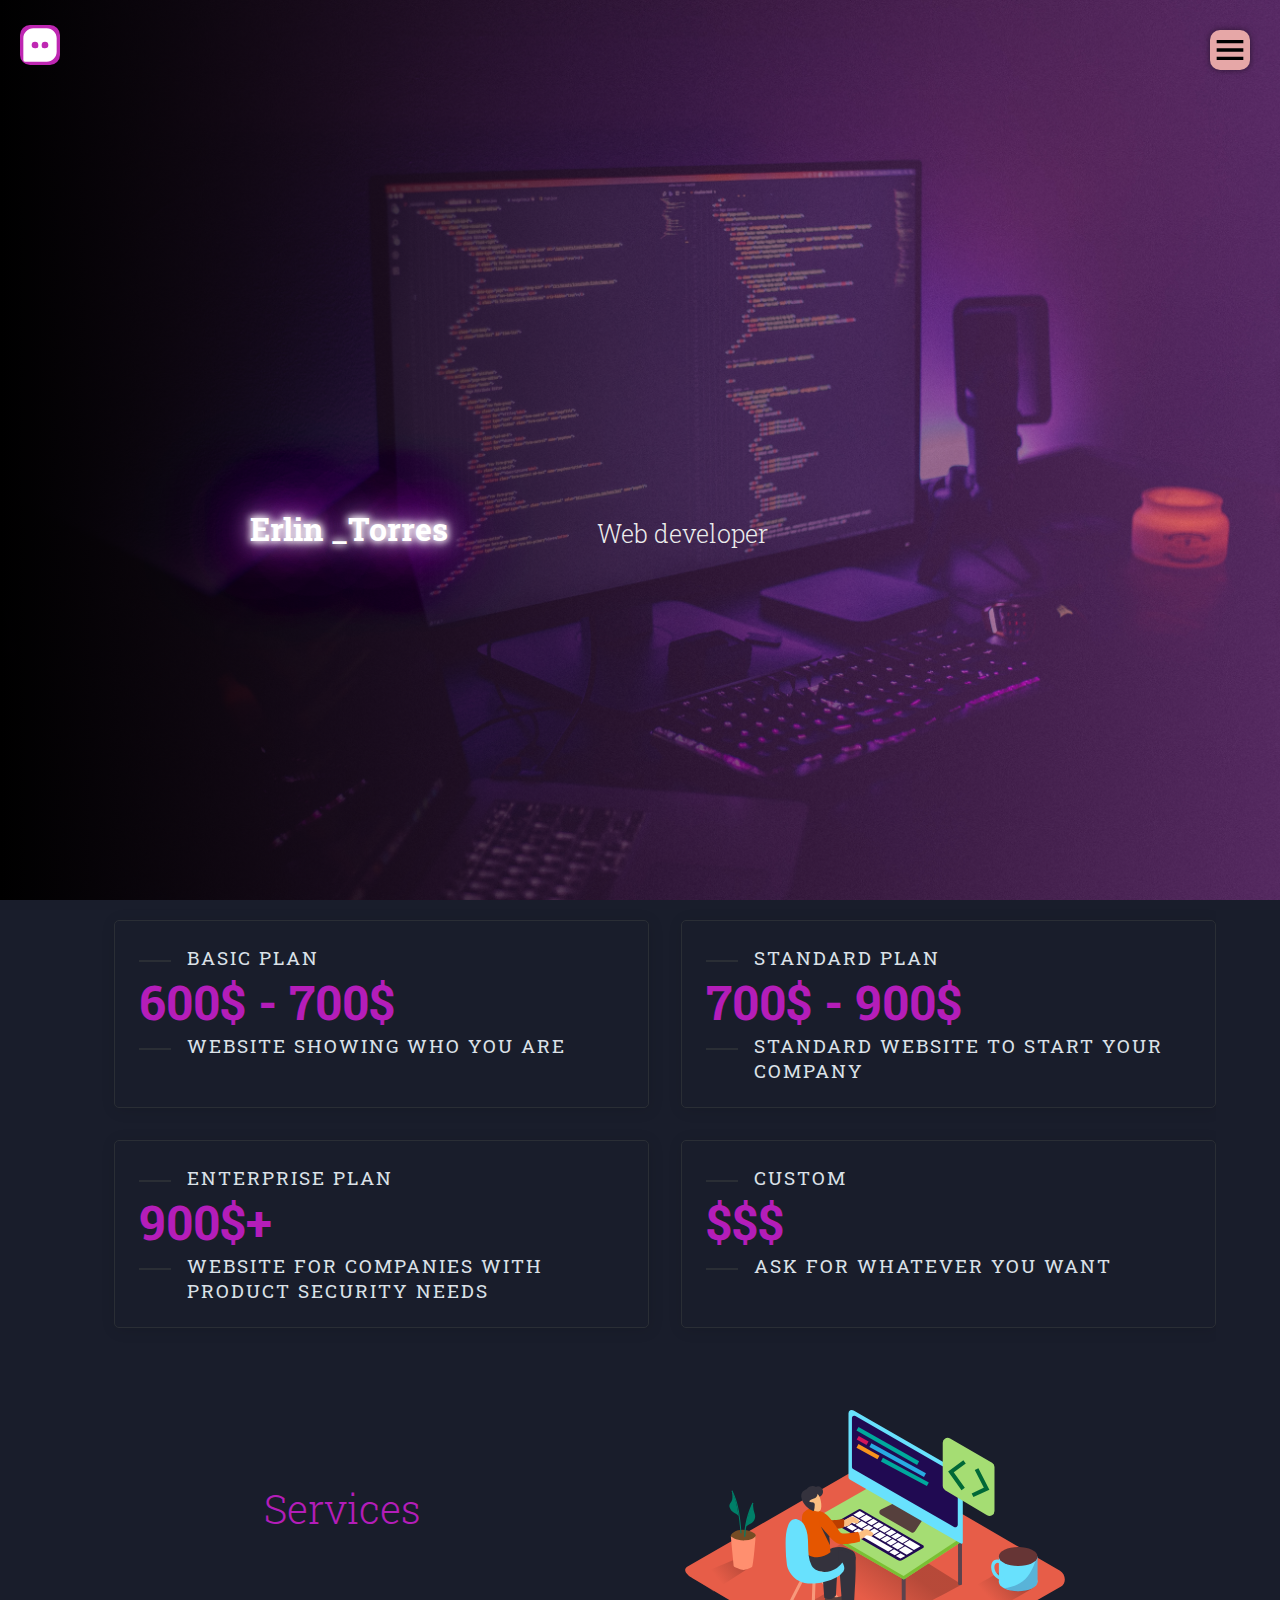
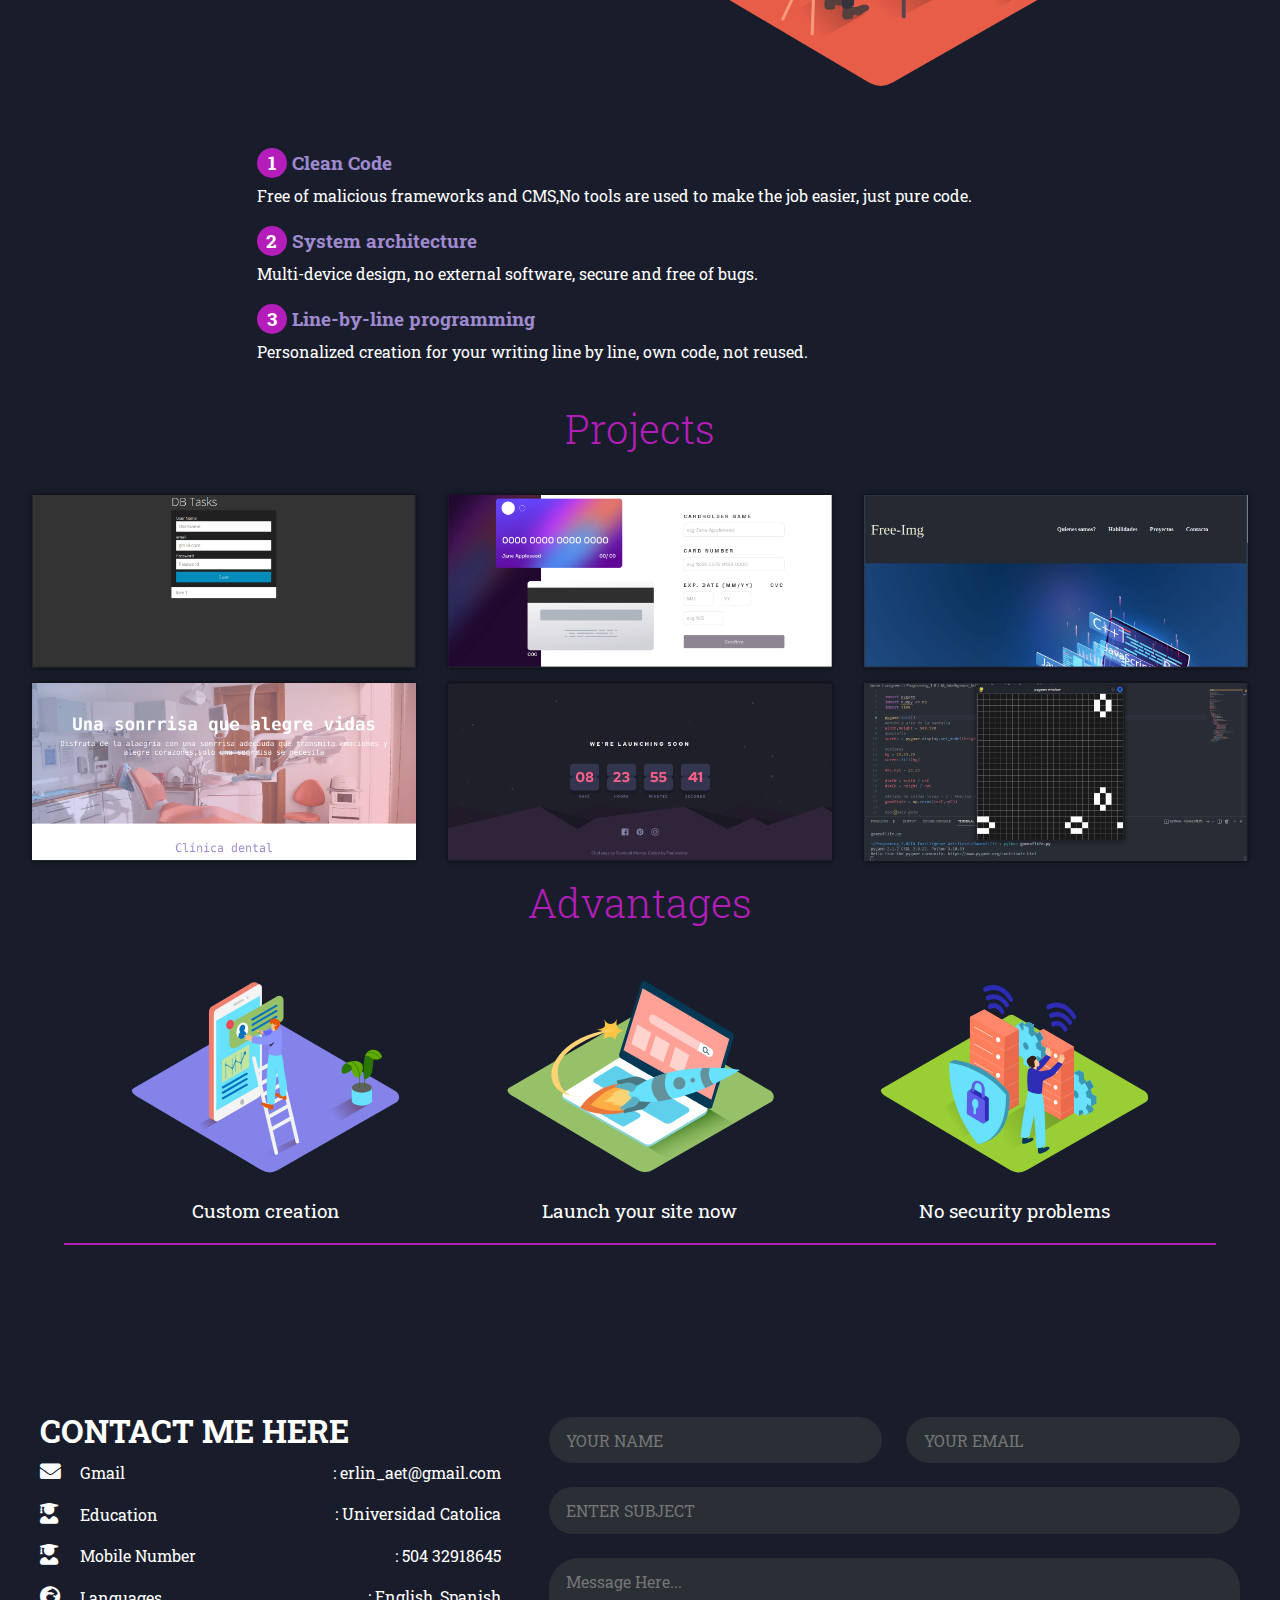
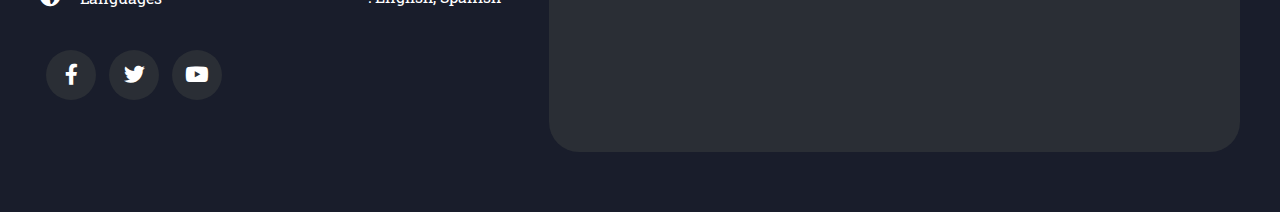
<file: index.html>
<!DOCTYPE html>
<html lang="en">
  <head>
    <title></title>
    <meta charset="UTF-8">
    <meta name="viewport" content="width=device-width, initial-scale=1">
    <link href="index.css" rel="stylesheet">
    <link href='https://unpkg.com/boxicons@2.1.2/css/boxicons.min.css' rel='stylesheet'>
    <link href="https://fonts.googleapis.com/css0?family=Roboto+Mono:    ital@1&display=swap" rel="stylesheet">
    <link rel="preconnect" href="https://fonts.googleapis.com">
    <link rel="preconnect" href="https://fonts.gstatic.com" crossorigin>
    <link rel="preconnect" href="https://fonts.googleapis.com">
    <link rel="preconnect" href="https://fonts.gstatic.com" crossorigin>
    <link href="https://fonts.googleapis.com/css2?family=Roboto+Slab&display=swap" rel="stylesheet"> 
    <link rel="stylesheet" href="https://cdnjs.cloudflare.com/ajax/libs/font-awesome/5.15.4/css/all.min.css" integrity="sha512-1ycn6IcaQQ40/MKBW2W4Rhis/DbILU74C1vSrLJxCq57o941Ym01SwNsOMqvEBFlcgUa6xLiPY/NS5R+E6ztJQ==" crossorigin="anonymous" referrerpolicy="no-referrer" />
  </head>
  <body>
    <header class="header" id="inicio">
      <img src="img2/es.svg" alt="" class="lenguageEN">
      <img src="img/1.2.svg" alt="" class="back">
      <nav class="menu-navegacion">
        <div class="controls">
          <div class="control active-btn">
            <a class="fas fa-home" href="#inicio"></a>
          </div>
          <div class="control">
              <a class="fas fa-user" href="#servicio"></a>
          </div>
          <div class="control">
              <a class="fas fa-briefcase" href="#servicio"></a>
          </div>
          <div class="control" >
              <a class="far fa-newspaper" href="#expertos"></a>
          </div>
          <div class="control">
              <a class="fas fa-envelope-open" href="#contactos"></a>
        </div>
      </nav>
      
    </div>
      <div class="contenedor head">
        <h1 class="titulo">Erlin _Torres</h1>
        <p class="copy">Web developer</p>
      </div>
    </header>
    <main>
      <section class="services contenedor" id="servicio">
        
        <div class="contenedor-servicio">
          
          <div class="about-container">
            <div class="right-about">
              <div class="about-item">
                  <div class="abt-text">
                      <p class="small-text"> Basic Plan</p>
                      <p class="large-text">600$ - 700$</p>
                      <p class="small-text">Website showing who you are</p>
                  </div>
              </div>
              <div class="about-item">
                  <div class="abt-text">
                    <p class="small-text">Standard plan</p>
                    <p class="large-text">700$ - 900$</p>
                    <p class="small-text">standard website to start your company</p>
                  </div>
              </div>
              <div class="about-item">
                  <div class="abt-text">
                    <p class="small-text"> Enterprise plan</p>
                      <p class="large-text">900$+</p>
                      <p class="small-text">website for companies with product security needs</p>
                  </div>
              </div>
              <div class="about-item">
                  <div class="abt-text">
                    <p class="small-text">Custom</p>
                    <p class="large-text">$$$</p>
                    <p class="small-text">ask for whatever you want</p>
                  </div>
              </div>
            </div>
          </div>
          <h2 class="subtitulo2">Services</h2>
          <div id="cuadrado"></div>
          <img class="gt" src="img2/Web Developer_Isometric.svg" alt="">
          <div class="checklist-servicio">
            <div class="service">
              <h3 class="n-service">
                <span class="number">1</span>Clean Code
              </h3>
              <p>Free of malicious frameworks and CMS,No tools are used to make the job easier, just pure code.</p>
            </div>
            <div class="service">
              <h3 class="n-service">
                <span class="number">2</span>System architecture
              </h3>
              <p>Multi-device design, no external software, secure and free of bugs.</p>
            </div><div class="service">
              <h3 class="n-service">
                <span class="number">3</span>Line-by-line programming
              </h3>
              <p>Personalized creation for your writing line by line, own code, not reused.</p>
            </div>
          </div>
        </div>
          
  </div>
      </section>
      <section class="gallery" id="portafolio">
        <div contenedor>
          <h2 class="subtitulo">Projects</h2>
          <div class="contenedor-galeria">
            <img src="img2/Screenshot_2022-09-01_12-40-09.png" alt="" class="img-galeria">
            <img src="img2/7.png" alt="" class="img-galeria">
            <img src="img2/3.png" alt="" class="img-galeria">
            <img src="img2/4.png" alt="" class="img-galeria">
            <img src="img2/5.png" alt="" class="img-galeria">
            <img src="img2/6.png" alt="" class="img-galeria">        
          </div>
        </div>
      </section>
      <section class="imagen-light">
        <img src="img/1.1.svg" alt="" class="close">
        <img src="img/4.jpg" alt="" class="agregar-imagen">
      </section>
      <section class="contenedor" id="expertos">
        <h2 class="subtitulo">Advantages</h2>
        <section class="experts">
          <div class="cont-expert">
            <img src="img2/Content creation_Isometric.svg" alt="">
            <h3 class="n-expert" >Custom creation</h3>
          </div>
          <div class="cont-expert">
            <img src="img2/Campaign launch_Isometric.svg" alt="">
            <h3 class="n-expert" >Launch your site now</h3>
          </div>
          <div class="cont-expert">
            <img src="img2/Online protection_Isometric.svg" alt="">
            <h3 class="n-expert" >No security problems</h3>
          </div>
        </section>
      </section>
    </main>
    <footer id="contactos">
      <div class="line"></div>
      <section class="container contact" id="contact">
        <div class="contact-container">
            
            <div class="contact-content-con">
                <div class="left-contact">
                    <h4>Contact me here</h4>
                    
                    <div class="contact-info">
                        <div class="contact-item">
                            <div class="icon">
                                <i class="fas fa-envelope"></i>
                                <span>Gmail</span>
                            </div>
                            <p>
                                <span>: erlin_aet@gmail.com</span>
                            </p>
                        </div>
                        <div class="contact-item">
                            <div class="icon">
                                <i class="fas fa-user-graduate"></i>
                                <span>Education</span>
                            </div>
                            <p>
                                <span>: Universidad Catolica</span>
                            </p>
                        </div>
                        <div class="contact-item">
                            <div class="icon">
                                <i class="fas fa-user-graduate"></i>
                                <span>Mobile Number</span>
                            </div>
                            <p>
                                <span>: 504 32918645</span>
                            </p>
                        </div>
                        <div class="contact-item">
                            <div class="icon">
                                <i class="fas fa-globe-africa"></i>
                                <span>Languages</span>
                            </div>
                            <p>
                                <span>: English, Spanish</span>
                            </p>
                        </div>
                    </div>
                    <div class="contact-icons">
                        <div class="contact-icon">
                            <a href="https://www.facebook.com/erlin.torres.391082/" target="_blank">
                                <i class="fab fa-facebook-f"></i>
                            </a>
                            <a href="https://www.instagram.com/ErlinlTorres/" target="_blank">
                                <i class="fab fa-twitter"></i>
                            </a>
                            <a href="https://twitter.com/?logout=1661908245860" target="_blank">
                                <i class="fab fa-youtube"></i>
                            </a>
                        </div>
                    </div>
                </div>
                <div class="right-contact">
                    <form action="" class="contact-form">
                        <div class="input-control i-c-2">
                            <input type="text" required placeholder="YOUR NAME">
                            <input type="email" required placeholder="YOUR EMAIL">
                        </div>
                        <div class="input-control">
                            <input type="text" required placeholder="ENTER SUBJECT">
                        </div>
                        <div class="input-control">
                            <textarea name="" id="" cols="15" rows="8" placeholder="Message Here..."></textarea>
                        </div>
                    </form>
                </div>
            </div>
        </div>
      </section>
    </footer>
    <script src="js/menu.js"></script>
    <script src="js/menu2.js"></script>
    <script src="js/lightbox.js"></script>
  </body>
</html>
</file>
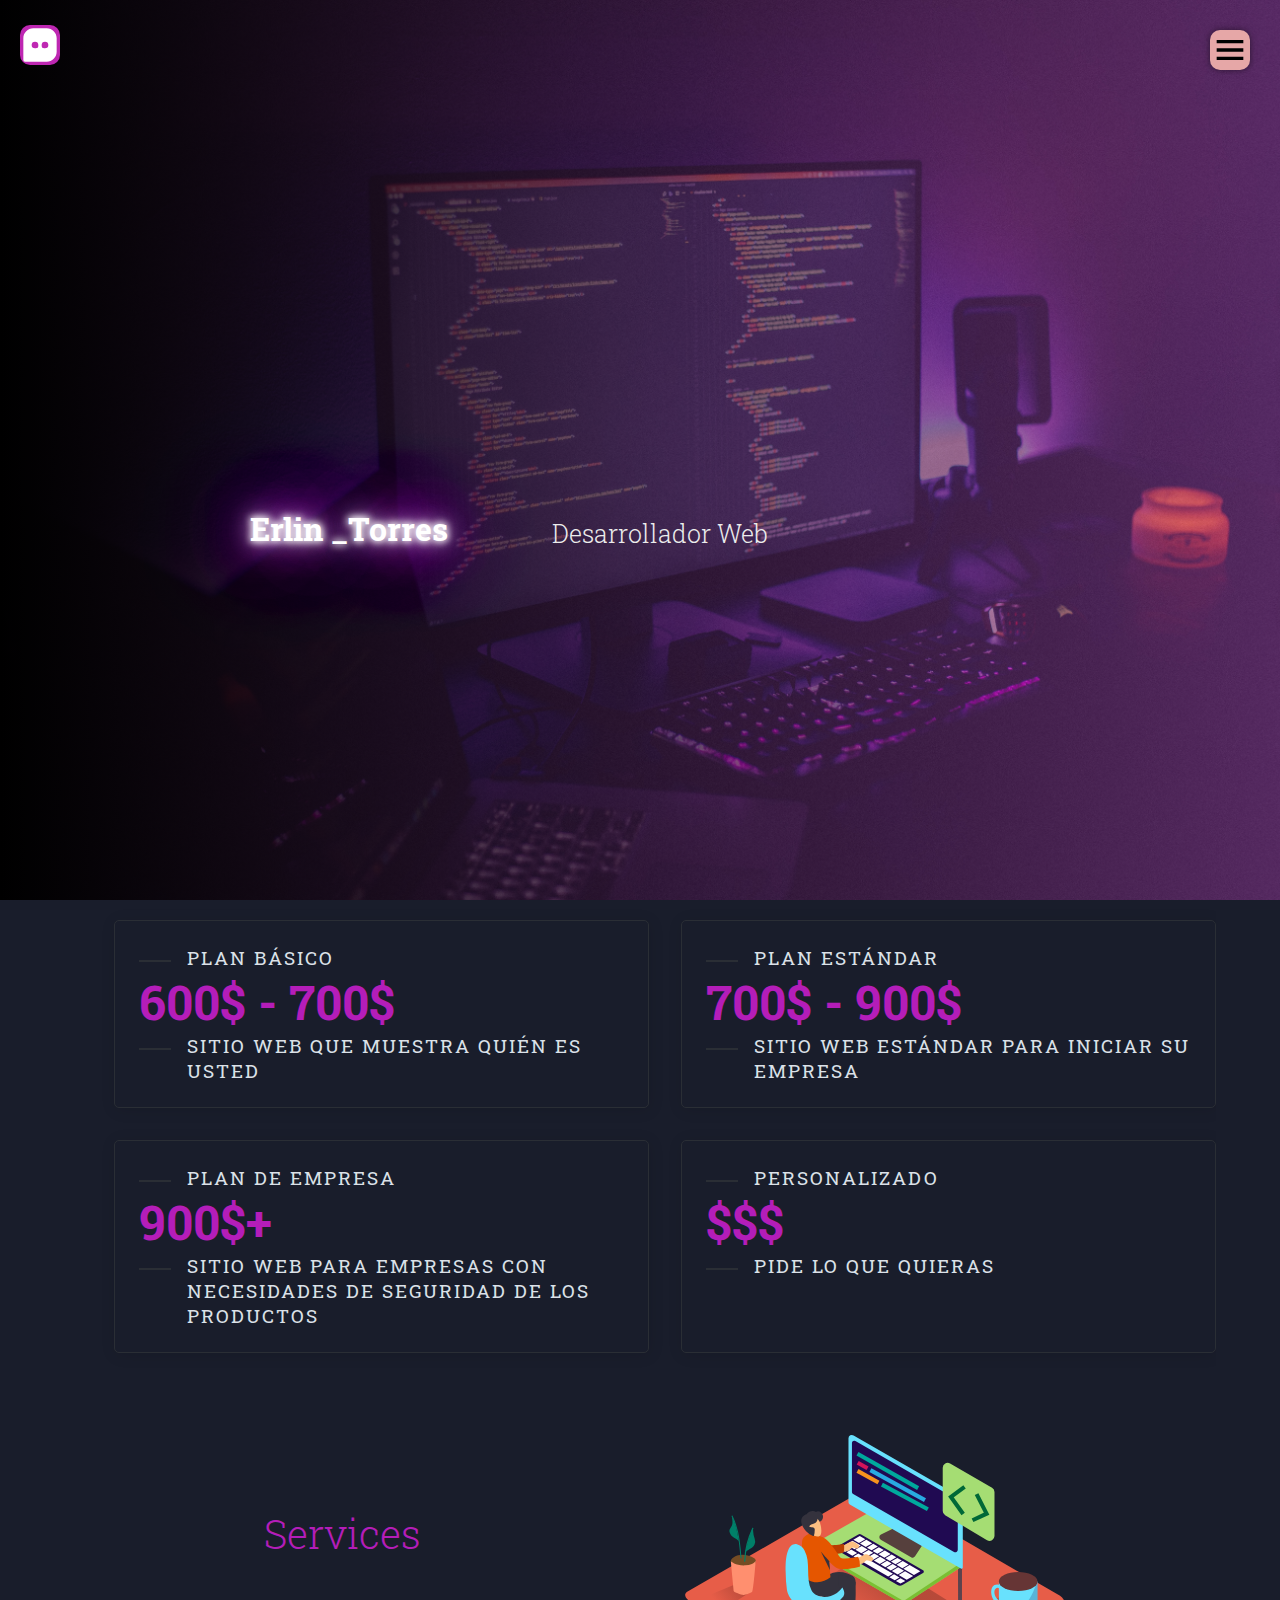
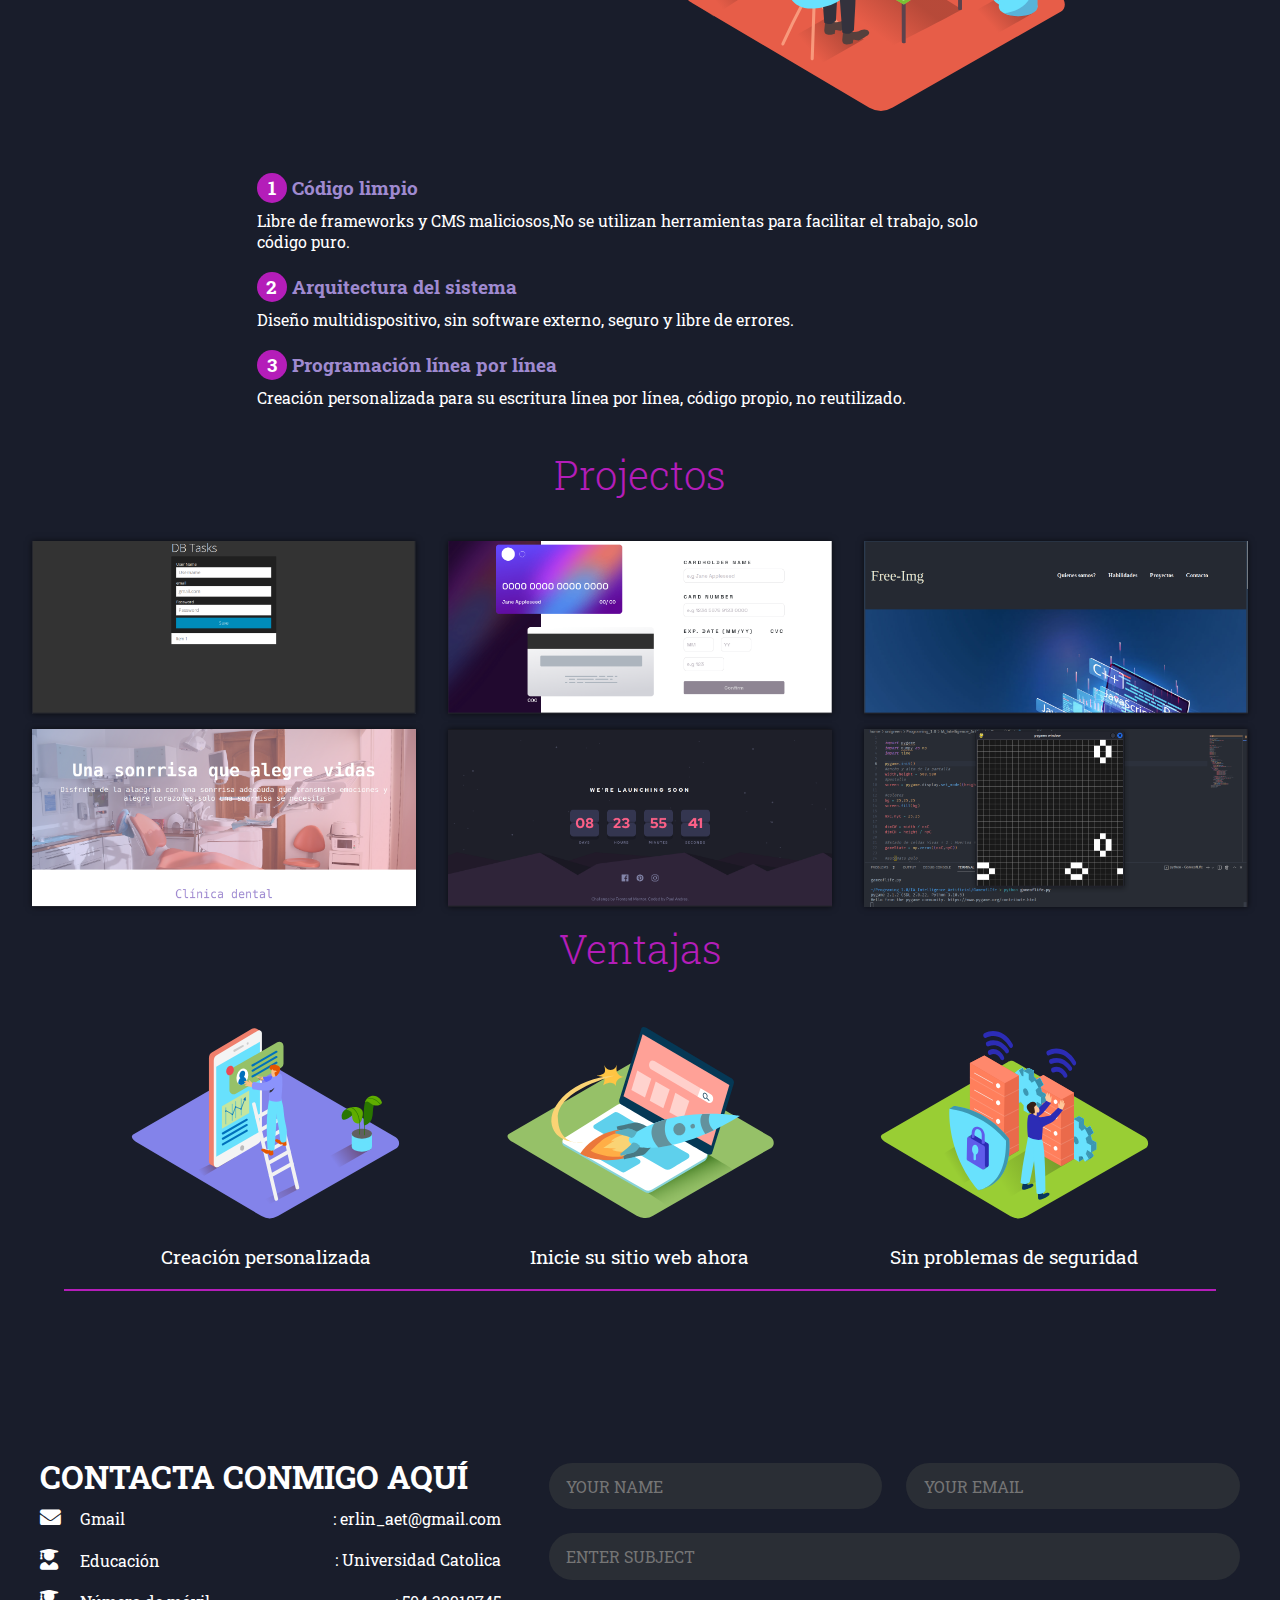
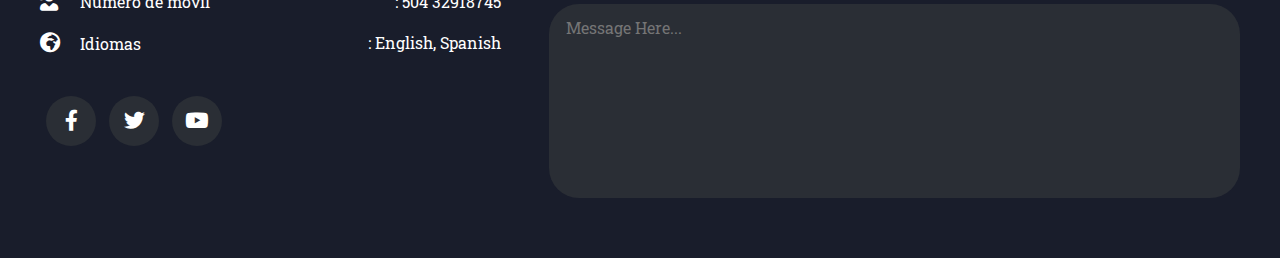
<file: indexES.html>
<!DOCTYPE html>
<html lang="es">
  <head>
    <title></title>
    <meta charset="UTF-8">
    <meta name="viewport" content="width=device-width, initial-scale=1">
    <link href="index.css" rel="stylesheet">
    <link href='https://unpkg.com/boxicons@2.1.2/css/boxicons.min.css' rel='stylesheet'>
    <link href="https://fonts.googleapis.com/css0?family=Roboto+Mono:    ital@1&display=swap" rel="stylesheet">
    <link rel="preconnect" href="https://fonts.googleapis.com">
    <link rel="preconnect" href="https://fonts.gstatic.com" crossorigin>
    <link rel="preconnect" href="https://fonts.googleapis.com">
    <link rel="preconnect" href="https://fonts.gstatic.com" crossorigin>
    <link href="https://fonts.googleapis.com/css2?family=Roboto+Slab&display=swap" rel="stylesheet"> 
    <link rel="stylesheet" href="https://cdnjs.cloudflare.com/ajax/libs/font-awesome/5.15.4/css/all.min.css" integrity="sha512-1ycn6IcaQQ40/MKBW2W4Rhis/DbILU74C1vSrLJxCq57o941Ym01SwNsOMqvEBFlcgUa6xLiPY/NS5R+E6ztJQ==" crossorigin="anonymous" referrerpolicy="no-referrer" />
  </head>
  <body>
    <header class="header" id="inicio">
      <img src="img2/es.svg" alt="" class="lenguageES">
      <img src="img/1.2.svg" alt="" class="back">
      <nav class="menu-navegacion">
        <div class="controls">
          <div class="control active-btn">
            <a class="fas fa-home" href="#inicio"></a>
          </div>
          <div class="control">
              <a class="fas fa-user" href="#servicio"></a>
          </div>
          <div class="control">
              <a class="fas fa-briefcase" href="#servicio"></a>
          </div>
          <div class="control" >
              <a class="far fa-newspaper" href="#expertos"></a>
          </div>
          <div class="control">
              <a class="fas fa-envelope-open" href="#contactos"></a>
        </div>
      </nav>
      
    </div>
      <div class="contenedor head">
        <h1 class="titulo">Erlin _Torres</h1>
        <p class="copy">Desarrollador Web</p>
      </div>
    </header>
    <main>
      <section class="services contenedor" id="servicio">
        
        <div class="contenedor-servicio">
          
          <div class="about-container">
            <div class="right-about">
              <div class="about-item">
                  <div class="abt-text">
                      <p class="small-text"> Plan básico</p>
                      <p class="large-text">600$ - 700$</p>
                      <p class="small-text">Sitio web que muestra quién es usted</p>
                  </div>
              </div>
              <div class="about-item">
                  <div class="abt-text">
                    <p class="small-text">Plan estándar</p>
                    <p class="large-text">700$ - 900$</p>
                    <p class="small-text">sitio web estándar para iniciar su empresa</p>
                  </div>
              </div>
              <div class="about-item">
                  <div class="abt-text">
                    <p class="small-text"> Plan de empresa</p>
                      <p class="large-text">900$+</p>
                      <p class="small-text">sitio web para empresas con necesidades de seguridad de los productos</p>
                  </div>
              </div>
              <div class="about-item">
                  <div class="abt-text">
                    <p class="small-text">Personalizado</p>
                    <p class="large-text">$$$</p>
                    <p class="small-text">Pide lo que quieras</p>
                  </div>
              </div>
            </div>
          </div>
          <h2 class="subtitulo2">Services</h2>
          <div id="cuadrado"></div>
          <img class="gt" src="img2/Web Developer_Isometric.svg" alt="">
          <div class="checklist-servicio">
            <div class="service">
              <h3 class="n-service">
                <span class="number">1</span>Código limpio
              </h3>
              <p> Libre de frameworks y CMS maliciosos,No se utilizan herramientas para facilitar el trabajo, solo código puro.</p>
            </div>
            <div class="service">
              <h3 class="n-service">
                <span class="number">2</span>Arquitectura del sistema
              </h3>
              <p>Diseño multidispositivo, sin software externo, seguro y libre de errores.</p>
            </div><div class="service">
              <h3 class="n-service">
                <span class="number">3</span>Programación línea por línea
              </h3>
              <p>Creación personalizada para su escritura línea por línea, código propio, no reutilizado.</p>
            </div>
          </div>
        </div>
          
  </div>
      </section>
      <section class="gallery" id="portafolio">
        <div contenedor>
          <h2 class="subtitulo">Projectos</h2>
          <div class="contenedor-galeria">
            <img src="img2/Screenshot_2022-09-01_12-40-09.png" alt="" class="img-galeria">
            <img src="img2/7.png" alt="" class="img-galeria">
            <img src="img2/3.png" alt="" class="img-galeria">
            <img src="img2/4.png" alt="" class="img-galeria">
            <img src="img2/5.png" alt="" class="img-galeria">
            <img src="img2/6.png" alt="" class="img-galeria">        
          </div>
        </div>
      </section>
      <section class="imagen-light">
        <img src="img/1.1.svg" alt="" class="close">
        <img src="img/4.jpg" alt="" class="agregar-imagen">
      </section>
      <section class="contenedor" id="expertos">
        <h2 class="subtitulo">Ventajas</h2>
        <section class="experts">
          <div class="cont-expert">
            <img src="img2/Content creation_Isometric.svg" alt="">
            <h3 class="n-expert" >Creación personalizada</h3>
          </div>
          <div class="cont-expert">
            <img src="img2/Campaign launch_Isometric.svg" alt="">
            <h3 class="n-expert" >Inicie su sitio web ahora</h3>
          </div>
          <div class="cont-expert">
            <img src="img2/Online protection_Isometric.svg" alt="">
            <h3 class="n-expert" >Sin problemas de seguridad</h3>
          </div>
        </section>
      </section>
    </main>
    <footer id="contactos">
      <div class="line"></div>
      <section class="container contact" id="contact">
        <div class="contact-container">
            
            <div class="contact-content-con">
                <div class="left-contact">
                    <h4>Contacta conmigo aquí</h4>
                    
                    <div class="contact-info">
                        <div class="contact-item">
                            <div class="icon">
                                <i class="fas fa-envelope"></i>
                                <span>Gmail</span>
                            </div>
                            <p>
                                <span>: erlin_aet@gmail.com</span>
                            </p>
                        </div>
                        <div class="contact-item">
                            <div class="icon">
                                <i class="fas fa-user-graduate"></i>
                                <span>Educación</span>
                            </div>
                            <p>
                                <span>: Universidad Catolica</span>
                            </p>
                        </div>
                        <div class="contact-item">
                            <div class="icon">
                                <i class="fas fa-user-graduate"></i>
                                <span>Número de móvil</span>
                            </div>
                            <p>
                                <span>: 504 32918745</span>
                            </p>
                        </div>
                        <div class="contact-item">
                            <div class="icon">
                                <i class="fas fa-globe-africa"></i>
                                <span>Idiomas</span>
                            </div>
                            <p>
                                <span>: English, Spanish</span>
                            </p>
                        </div>
                    </div>
                    <div class="contact-icons">
                        <div class="contact-icon">
                            <a href="https://www.facebook.com/erlin.torres.391082/" target="_blank">
                                <i class="fab fa-facebook-f"></i>
                            </a>
                            <a href="https://www.instagram.com/ErlinlTorres/" target="_blank">
                                <i class="fab fa-twitter"></i>
                            </a>
                            <a href="https://twitter.com/?logout=1661908245860" target="_blank">
                                <i class="fab fa-youtube"></i>
                            </a>
                        </div>
                    </div>
                </div>
                <div class="right-contact">
                    <form action="" class="contact-form">
                        <div class="input-control i-c-2">
                            <input type="text" required placeholder="YOUR NAME">
                            <input type="email" required placeholder="YOUR EMAIL">
                        </div>
                        <div class="input-control">
                            <input type="text" required placeholder="ENTER SUBJECT">
                        </div>
                        <div class="input-control">
                            <textarea name="" id="" cols="15" rows="8" placeholder="Message Here..."></textarea>
                        </div>
                    </form>
                </div>
            </div>
        </div>
      </section>
    </footer>
    <script src="js/menu2.js"></script>
    <script src="js/menu.js"></script>
    <script src="js/lightbox.js"></script>
  </body>
</html>
</file>
<file: index.css>
:root {
  --color-primary: #191d2b;
  --color-secondary: #b41db9;
  --color-white: #FFFFFF;
  --color-black: #000;
  --color-grey0: #f8f8f8;
  --color-grey-1: #dbe1e8;
  --color-grey-2: #b2becd;
  --color-grey-3: #6c7983;
  --color-grey-4: #454e56;
  --color-grey-5: #2a2e35;
  --color-grey-6: #12181b;
  --br-sm-2: 14px;
  --box-shadow-1: 0 3px 15px rgba(0, 0, 0, .3);
}

.light-mode {
  --color-primary: #FFFFFF;
  --color-secondary: #F56692;
  --color-white: #454e56;
  --color-black: #000;
  --color-grey0: #f8f8f8;
  --color-grey-1: #6c7983;
  --color-grey-2: #6c7983;
  --color-grey-3: #6c7983;
  --color-grey-4: #454e56;
  --color-grey-5: #f8f8f8;
  --color-grey-6: #12181b;
}

* {
  margin: 0;
  padding: 0;
  box-sizing: border-box;
}

main {
  background-color: var(--color-primary);
  color: #fff;
}

:root {
  scroll-behavior: smooth;
}

body {
  font-family: 'Roboto Slab', serif;
}

.contenedor {
  align-items: flex-end;
  width: 90%;
  max-width: 1200px;
  overflow: hidden;
  /*todo lo que se desvorde que se ocupte*/
  /*margin: auto; /*para que lo centre todo*/
  margin: auto;
}

header {
  height: 100vh;
  background-image: linear-gradient(to right, #000000 0%, rgba(230, 38, 214, 0.315) 100%), url(./img2//blake-connally-IKUYGCFmfw4-unsplash.jpg);
  /*background-image: linear-gradient(120deg, rgba(166, 192, 254, 0.5) 0%, rgba(246, 128, 132, 0.5) 100%),url(./img2/p.jpg);
  */
  background-repeat: no-repeat;
  background-size: cover;
  background-attachment: fixed;
  background-position: center;
}

*About .about-container {
  display: grid;
  grid-template-columns: repeat(2, 1fr);
  padding-top: 3.5rem;
  padding-bottom: 5rem;
}

.about-container .right-about {
  padding-left: 50px;
  display: grid;
  grid-template-columns: repeat(2, 1fr);
  grid-gap: 2rem;
  padding-top: 20px;
}

.about-container .right-about .about-item {
  border: 1px solid var(--color-grey-5);
  border-radius: 5px;
  transition: all 0.4s ease-in-out;
  box-shadow: 1px 2px 15px rgba(0, 0, 0, 0.1);
}

.about-container .right-about .about-item:hover {
  cursor: default;
  transform: translateY(-5px);
  border: 1px solid var(--color-secondary);
  box-shadow: 1px 4px 15px rgba(0, 0, 0, 0.32);
}

.about-container .right-about .about-item .abt-text {
  padding: 1.5rem;
  display: flex;
  flex-direction: column;
}

.about-container .right-about .about-item .abt-text .large-text {
  font-size: 3rem;
  font-weight: 700;
  color: var(--color-secondary);
}

.about-container .right-about .about-item .abt-text .small-text {
  padding-left: 3rem;
  position: relative;
  text-transform: uppercase;
  font-size: 1.2rem;
  color: var(--color-grey-1);
  letter-spacing: 2px;
}

.about-container .right-about .about-item .abt-text .small-text::before {
  content: "";
  position: absolute;
  left: 0;
  top: 15px;
  width: 2rem;
  height: 2px;
  background-color: var(--color-grey-5);
}

.about-container .left-about {
  padding-right: 5rem;
}

.about-container .left-about p {
  line-height: 2rem;
  padding: 1rem;
  color: var(--color-grey-1);
}

.about-container .left-about h4 {
  font-size: 2rem;
  text-transform: uppercase;
}

.controls {
  position: fixed;
  z-index: 10;
  top: 50%;
  left: 1%;
  display: flex;
  flex-direction: column;
  align-items: center;
  justify-content: center;
  transform: translateY(-50%);
}

.controls .control {
  padding: 1rem;
  cursor: pointer;
  background-color: var(--color-grey-4);
  width: 55px;
  height: 55px;
  border-radius: 50%;
  display: flex;
  justify-content: center;
  align-items: center;
  margin: 0.7rem 0;
  box-shadow: var(--box-shadow-1);
}

.controls .control i {
  font-size: 1.2rem;
  color: var(--color-grey-2);
  pointer-events: none;
}

.controls .active-btn {
  background-color: var(--color-secondary);

}

.controls .active-btn i {
  color: var(--color-white);
}

/*container*/
.container {
  padding: 2rem 2.5rem !important;
}

.contact-content-con {

  display: flex;
  padding-top: 3.5rem;
}

.contact-content-con .left-contact {
  flex: 2;
}

.contact-content-con .left-contact h4 {
  margin-top: 1rem;
  font-size: 2rem;
  text-transform: uppercase;
}

.contact-content-con .left-contact p {
  margin: 1rem 0;
  line-height: 2rem;
}

.contact-content-con .left-contact .contact-info .contact-item {
  display: flex;
  align-items: center;
  justify-content: space-between;
}

.contact-content-con .left-contact .contact-info .contact-item p {
  margin: 0.3rem 0 !important;
  padding: 0 !important;
}

.contact-content-con .left-contact .contact-info .contact-item .icon {
  text-decoration: none;
  display: grid;
  grid-template-columns: 40px 1fr;
}

.contact-content-con .left-contact .contact-info .contact-item .icon i {
  display: flex;
  align-items: center;
  font-size: 1.3rem;
}

a {
  display: inline-block;
  text-decoration: none;
  color: inherit;
  font-family: inherit;
}

.contact-content-con .left-contact .contact-icon {
  text-decoration: none;
  display: flex;
  margin-top: 2rem;
}

.contact-content-con .left-contact .contact-icon a {

  display: flex;
  align-items: center;
  color: var(--color-white);
  background-color: var(--color-grey-5);
  cursor: pointer;
  justify-content: center;
  width: 50px;
  height: 50px;
  border-radius: 50%;
  margin: 0 0.4rem;
  transition: all 0.4s ease-in-out;
}

.contact-content-con .left-contact .contact-icon a:hover {
  background-color: var(--color-secondary);
}

.contact-content-con .left-contact .contact-icon a:hover i {
  color: var(--color-primary);
}

.contact-content-con .left-contact .contact-icon a i {
  display: flex;
  align-items: center;
  justify-content: center;
  font-size: 1.3rem;
}

.contact-content-con .right-contact {
  flex: 3;
  margin-left: 3rem;
}

.contact-content-con .right-contact .input-control {
  margin: 1.5rem 0;
}

.contact-content-con .right-contact .input-control input,
.contact-content-con .right-contact .input-control textarea {
  border-radius: 30px;
  font-weight: inherit;
  font-size: inherit;
  font-family: inherit;
  padding: 0.8rem 1.1rem;
  outline: none;
  border: none;
  background-color: var(--color-grey-5);
  width: 100%;
  color: var(--color-white);
  resize: none;
}

.contact-content-con .right-contact .i-c-2 {
  display: flex;
}

.contact-content-con .right-contact .i-c-2 :last-child {
  margin-left: 1.5rem;
}

.contact-content-con .right-contact .submit-btn {
  display: flex;
  justify-content: flex-start;
}

.head {
  text-align: center;
  padding: 0;
  height: 100%;

  justify-content: left;
  align-items: flex-start;
  flex-direction: column;
  /*-webkit-text-stroke: 2px rgb(0, 0, 0);
  */
  color: rgb(236, 236, 236);
}

.back {
  /*z-index: 10;*/
  position: fixed;
  top: 30px;
  right: 30px;
  background: rgb(230, 167, 167);
  width: 40px;
  height: 40px;
  cursor: pointer;
  border-radius: 10px;
  box-shadow: 0 0 6px rgba(0, 0, 0, 0.5);
}

.menu-navegacion {
  position: fixed;
  top: 0;
  right: 0;
  width: 5.8vw;
  height: 100%;
  /*background-image: linear-gradient(120deg, #17acc0 0%, #95be48 100%);
  */
  display: flex;
  flex-direction: column;
  justify-content: space-evenly;
  align-items: center;

  transition: transform .3s ease-in-out;
  transform: translate(110%);
}

.spread {
  transform: translate(0);
}

.menu-navegacion a {
  font-size: 20px;
  color: rgb(0, 0, 0);
  text-decoration: none;

}

.titulo {
  position: absolute;
  bottom: 350px;
  right: 65%;
  color: #fff;
  text-shadow:
    0 0 7px #fff,
    0 0 10px #fff,
    0 0 21px #fff,
    0 0 42px rgb(183, 0, 255),
    0 0 82px rgb(255, 0, 234),
    0 0 92px rgb(234, 0, 255),
    0 0 102px rgb(255, 0, 234),
    0 0 151px #0fa;
}

.copy {
  position: absolute;
  bottom: 350px;
  right: 40%;
  font-weight: 300;
  font-size: 25px;
}

/*servicio*/
.subtitulo {
  text-align: center;
  font-weight: 300;
  color: var(--color-secondary);
  margin-bottom: 40px;
  font-size: 40px;
}

.contenedor-servicio {
  /*background-image: linear-gradient(to right, #434343 0%, black 100%);
  */
  display: flex;
  justify-content: space-evenly;
  align-items: center;
  flex-wrap: wrap;
  /*si no caben en la misma linea lo pasa abajo*/
}



.checklist-servicio {
  width: 70%;
  padding: 20px;
}

.service {
  margin-bottom: 20px;
}

.n-service {
  margin-bottom: 7px;
  color: #9f8ad0;
}

.number {
  display: inline-block;
  background-color: var(--color-secondary);
  width: 30px;
  height: 30px;
  color: white;
  text-align: center;
  border-radius: 50%;
  font-weight: 700;
  line-height: 30px;
  margin-right: 5px;
}

/*.gallery{
  background-image: linear-gradient(to right, #434343 0%, black 100%);
}*/
.contenedor-galeria {
  display: flex;
  justify-content: space-evenly;
  flex-wrap: wrap;
}

.img-galeria {
  object-fit: cover;
  width: 30%;
  margin-bottom: 15px;
  box-shadow: 0 0 6px rgba(0, 0, 0, 0.6);
  cursor: pointer;
}

.imagen-light {
  position: fixed;
  background: rgb(0, 0, 0, .5);
  width: 100%;
  height: 100%;
  top: 0;
  left: 0;
  display: flex;
  justify-content: center;
  align-items: center;
  transition: transform .2s ease-in-out;
  transform: translate(100%);
}

.show {
  transform: translate(0);
}

.agregar-imagen {
  object-fit: cover;
  width: 60%;
  border-radius: 10px;
  transform: scale(0);
  transition: transform .3s 2.s;
}

.showImage {
  transform: scale(1);
}

.close {
  position: absolute;
  top: 15px;
  right: 15px;
  width: 40px;
  cursor: pointer;
}

.experts {
  display: flex;
  justify-content: space-evenly;
  align-items: center;
  flex-wrap: wrap;
}

.cont-expert {
  width: 30%;
  text-align: center;
  margin-bottom: 20px;
}

.cont-expert img {
  width: 80%;
  display: block;
  margin: 0 auto;
}

.n-expert {
  display: inline-block;
  margin-top: 20px;
  width: 100%;
  font-weight: 400;
}

footer {
  background-color: var(--color-primary);
  color: var(--color-white);

  padding-bottom: 0.1px;
  /*colapsabackground-image: linear-gradient(to right, #434343 0%, black 100%);do de margenes*/
}

.footer-content {
  color: #fff;
  text-shadow:
    0 0 7px #fff,
    0 0 10px #fff,
    0 0 21px #fff,
    0 0 42px rgb(183, 0, 255),
    0 0 82px rgb(255, 0, 234);
  display: flex;
  justify-content: space-between;
  align-items: center;
  flex-wrap: wrap;
  padding-top: 60px;
  padding-bottom: 40px;
}

.contact-us {
  text-align: center;
  width: 50%;
  color: white;
}

.brand {
  font-weight: 500;
  font-size: 40px;
}

.brand+p {
  font-weight: 500;
}

.social-media {

  width: 50%;
  display: flex;
  justify-content: flex-end;
}

.social-media-icon {
  display: inline-block;
  margin-left: 20px;
  width: 60px;
  height: 60px;
  border: 1px solid #fff;
  border-radius: 50%;
  text-align: center;
  color: #fff;
}

.social-media-icon:hover {
  background-color: var(--color-secondary);

}

.social-media-icon i {
  font-size: 30px;
  line-height: 60px;
}

.line {
  width: 90%;
  max-width: 1200px;
  margin: 0 auto;
  height: 2px;
  background: var(--color-secondary);
  margin-bottom: 60px;
}

@media screen and (max-width:800px) {
  .menu-navegacion {
    width: 11.5vw;
  }

  .titulo {
    font-size: 40px;
    position: relative;
    left: 10px;
    top: 350px;
  }

  .copy {
    position: relative;
    left: 0px;
    top: 350px;
  }

  .contenedor-servicio img {
    cursor: pointer;
    position: relative;
    left: 10px;
    top: 10px;
    width: 410px;
    height: 400px;
  }

  .checklist-servicio {
    width: 80%;
  }

  .service {
    margin-bottom: 30px;
  }

  .agregar-imagen {
    width: 80%;
  }

  .img-galeria {
    width: 45%;
  }

  .cont-expert {
    width: 80%;
  }

  .footer-content {
    justify-content: center;
  }

  .social-media {
    width: 80%;
    justify-content: space-evenly;
  }

  .social-media i {
    margin-left: 0;
  }

  .social-media-icon {
    margin-left: 0;
  }

  .contact-us {
    text-align: center;
    width: 80%;
    margin-bottom: 40px;
  }

  .contact-content-con {
    display: block;
    padding-top: 3.5rem;
  }

  /*animacion*/
}

@media screen and (max-width:500px) {
  .menu-navegacion {
    width: 65vw;
  }

  .contact-content-con {
    display: block;
    padding-top: 3.5rem;
  }

  .contenedor-servicio img {
    cursor: pointer;
    position: relative;
    left: 10px;
    top: 10px;
    width: 410px;
    height: 400px;
  }

  .about-container .right-about {
    display: block;

  }

  .back {
    top: 20px;
    right: 20px;
  }

  .titulo {
    font-size: 30px;
    position: relative;
    left: 10px;
    top: 300px;
  }

  .subtitulo {
    font-size: 30px;

  }

  .copy {
    position: relative;
    left: 10px;
    top: 350px;
  }

  .subtitulo2 {
    font-size: 30px;
    position: sticky;
    right: 180px;
  }

  .agregar-imagen {
    width: 95%;
  }

  .img-galeria {
    width: 95%;
  }

  .social-media {
    width: 100%;
  }

  .cont-us {
    width: 90%;
  }
}

.gt {
  cursor: pointer;
  position: relative;
  left: 10px;
  top: 10px;
  width: 410px;
  height: 400px;
}

.gt2 {
  cursor: pointer;
  position: relative;
  left: 10px;
  top: 10px;
  width: 400px;
  height: 400px;
  animation: x;
  animation-duration: 4s;
  animation-iteration-count: infinite;
}

@keyframes x {
  0% {
    width: 400px;
    height: 400px;
  }

  50% {
    width: 210px;
    height: 210px;
  }

  100% {
    width: 400px;
    height: 400px;
  }
}

.subtitulo2 {
  text-align: justify;
  position: relative;
  left: 54px;
  font-weight: 300;
  color: var(--color-secondary);
  margin-bottom: 40px;
  font-size: 40px;
}


/********************************/
.lenguageEN{
  position: relative;
  top: 25px;
  left: 20px;
  background: rgb(190, 39, 178);
  width: 40px;
  height: 40px;
  cursor: pointer;
  border-radius: 10px;
  
}
.lenguageES{
  position: relative;
  top: 25px;
  left: 20px;
  background: rgb(190, 39, 178);
  width: 40px;
  height: 40px;
  cursor: pointer;
  border-radius: 10px;
  
}
</file>
